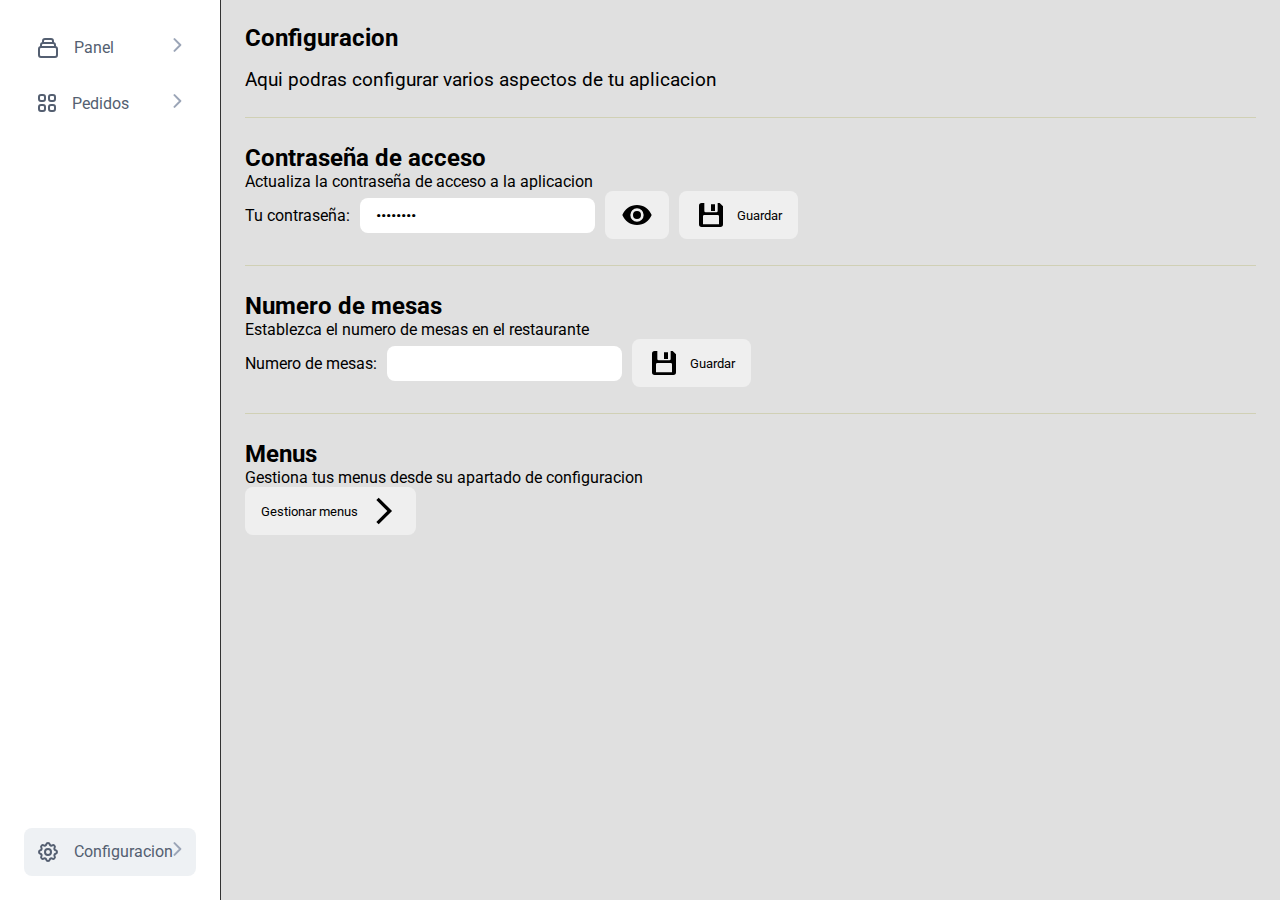
<file: escritorio/configuracion/index.html>
<!DOCTYPE html>
<html lang="es">

<head>
    <meta charset="UTF-8">
    <meta name="viewport" content="width=device-width, initial-scale=1.0">
    <title>Configuracion</title>
    <link rel="stylesheet" href="/escritorio/css/layout.css">
    <link rel="stylesheet" href="/escritorio/css/configuracion.css">
</head>

<body>

    <nav>
        <div>
            <a href="/escritorio/panel/">
                <div class="icon-label">
                    <svg width="20" height="20" viewBox="0 0 20 20" fill="none" xmlns="http://www.w3.org/2000/svg">
                        <path
                            d="M17 9H3M17 9C18.1046 9 19 9.89543 19 11V17C19 18.1046 18.1046 19 17 19H3C1.89543 19 1 18.1046 1 17V11C1 9.89543 1.89543 9 3 9M17 9V7C17 5.89543 16.1046 5 15 5M3 9V7C3 5.89543 3.89543 5 5 5M5 5V3C5 1.89543 5.89543 1 7 1H13C14.1046 1 15 1.89543 15 3V5M5 5H15"
                            stroke="#545F71" stroke-width="2" stroke-linecap="round" stroke-linejoin="round" />
                    </svg>

                    <p>Panel</p>
                </div>
                <svg width="9" height="14" viewBox="0 0 9 14" fill="none" xmlns="http://www.w3.org/2000/svg">
                    <path d="M1.5 1.16659L7.33333 6.99992L1.5 12.8333" stroke="#9BA5B7" stroke-width="2"
                        stroke-linecap="round" stroke-linejoin="round" />
                </svg>
            </a>

            <a href="/escritorio/pedidos">
                <div class="icon-label">
                    <svg width="18" height="18" viewBox="0 0 18 18" fill="none" xmlns="http://www.w3.org/2000/svg">
                        <path
                            d="M1 3C1 1.89543 1.89543 1 3 1H5C6.10457 1 7 1.89543 7 3V5C7 6.10457 6.10457 7 5 7H3C1.89543 7 1 6.10457 1 5V3Z"
                            stroke="#545F71" stroke-width="2" stroke-linecap="round" stroke-linejoin="round" />
                        <path
                            d="M11 3C11 1.89543 11.8954 1 13 1H15C16.1046 1 17 1.89543 17 3V5C17 6.10457 16.1046 7 15 7H13C11.8954 7 11 6.10457 11 5V3Z"
                            stroke="#545F71" stroke-width="2" stroke-linecap="round" stroke-linejoin="round" />
                        <path
                            d="M1 13C1 11.8954 1.89543 11 3 11H5C6.10457 11 7 11.8954 7 13V15C7 16.1046 6.10457 17 5 17H3C1.89543 17 1 16.1046 1 15V13Z"
                            stroke="#545F71" stroke-width="2" stroke-linecap="round" stroke-linejoin="round" />
                        <path
                            d="M11 13C11 11.8954 11.8954 11 13 11H15C16.1046 11 17 11.8954 17 13V15C17 16.1046 16.1046 17 15 17H13C11.8954 17 11 16.1046 11 15V13Z"
                            stroke="#545F71" stroke-width="2" stroke-linecap="round" stroke-linejoin="round" />
                    </svg>

                    Pedidos
                </div>

                <svg width="9" height="14" viewBox="0 0 9 14" fill="none" xmlns="http://www.w3.org/2000/svg">
                    <path d="M1.5 1.16659L7.33333 6.99992L1.5 12.8333" stroke="#9BA5B7" stroke-width="2"
                        stroke-linecap="round" stroke-linejoin="round" />
                </svg>

            </a>
        </div>

        <div>
            <a href="/escritorio/configuracion" class="active">
                <div class="icon-label">
                    <svg width="20" height="20" viewBox="0 0 20 20" fill="none" xmlns="http://www.w3.org/2000/svg">
                        <path
                            d="M8.32463 2.31731C8.75103 0.560897 11.249 0.560897 11.6754 2.31731C11.9508 3.45193 13.2507 3.99038 14.2478 3.38285C15.7913 2.44239 17.5576 4.2087 16.6172 5.75218C16.0096 6.74925 16.5481 8.04918 17.6827 8.32463C19.4391 8.75103 19.4391 11.249 17.6827 11.6754C16.5481 11.9508 16.0096 13.2507 16.6172 14.2478C17.5576 15.7913 15.7913 17.5576 14.2478 16.6172C13.2507 16.0096 11.9508 16.5481 11.6754 17.6827C11.249 19.4391 8.75103 19.4391 8.32463 17.6827C8.04918 16.5481 6.74926 16.0096 5.75219 16.6172C4.2087 17.5576 2.44239 15.7913 3.38285 14.2478C3.99038 13.2507 3.45193 11.9508 2.31731 11.6754C0.560897 11.249 0.560897 8.75103 2.31731 8.32463C3.45193 8.04918 3.99037 6.74926 3.38285 5.75218C2.44239 4.2087 4.2087 2.44239 5.75219 3.38285C6.74926 3.99037 8.04918 3.45193 8.32463 2.31731Z"
                            stroke="#545F71" stroke-width="2" stroke-linecap="round" stroke-linejoin="round" />
                        <path
                            d="M13 10C13 11.6569 11.6569 13 10 13C8.34315 13 7 11.6569 7 10C7 8.34315 8.34315 7 10 7C11.6569 7 13 8.34315 13 10Z"
                            stroke="#545F71" stroke-width="2" stroke-linecap="round" stroke-linejoin="round" />
                    </svg>

                    Configuracion
                </div>
                <svg width="9" height="14" viewBox="0 0 9 14" fill="none" xmlns="http://www.w3.org/2000/svg">
                    <path d="M1.5 1.16659L7.33333 6.99992L1.5 12.8333" stroke="#9BA5B7" stroke-width="2"
                        stroke-linecap="round" stroke-linejoin="round" />
                </svg>

            </a>
        </div>
    </nav>

    <main>
        <h2>Configuracion</h2>

        <p>Aqui podras configurar varios aspectos de tu aplicacion</p>

        <div class="horizontal-divider"></div>

        <!-- Contraseña de acceso -->
        <section>
            <h2>Contraseña de acceso</h2>

            <p>Actualiza la contraseña de acceso a la aplicacion</p>

            <div id="contrasena" class="campo">
                Tu contraseña: <input type="password" placeholder="Contraseña" value="12345678">
                <button>
                    <svg xmlns="http://www.w3.org/2000/svg" width="32" height="32" viewBox="0 0 24 24">
                        <path fill="currentColor"
                            d="M12 9a3 3 0 0 0-3 3a3 3 0 0 0 3 3a3 3 0 0 0 3-3a3 3 0 0 0-3-3m0 8a5 5 0 0 1-5-5a5 5 0 0 1 5-5a5 5 0 0 1 5 5a5 5 0 0 1-5 5m0-12.5C7 4.5 2.73 7.61 1 12c1.73 4.39 6 7.5 11 7.5s9.27-3.11 11-7.5c-1.73-4.39-6-7.5-11-7.5" />
                    </svg>
                </button>

                <button>
                    <svg xmlns="http://www.w3.org/2000/svg" width="32" height="32" viewBox="0 0 24 24">
                        <path fill="currentColor"
                            d="M5 3a2 2 0 0 0-2 2v14a2 2 0 0 0 2 2h14a2 2 0 0 0 2-2V5.5L18.5 3H17v6a1 1 0 0 1-1 1H8a1 1 0 0 1-1-1V3zm7 1v5h3V4zm-5 8h10a1 1 0 0 1 1 1v6H6v-6a1 1 0 0 1 1-1" />
                    </svg>
                    Guardar
                </button>
            </div>
        </section>

        <div class="horizontal-divider"></div>

        <section>
            <h2>Numero de mesas</h2>
            <p>Establezca el numero de mesas en el restaurante</p>

            <div id="num-mesas" class="campo">
                Numero de mesas: <input type="text">
                <button>
                    <svg xmlns="http://www.w3.org/2000/svg" width="32" height="32" viewBox="0 0 24 24">
                        <path fill="currentColor"
                            d="M5 3a2 2 0 0 0-2 2v14a2 2 0 0 0 2 2h14a2 2 0 0 0 2-2V5.5L18.5 3H17v6a1 1 0 0 1-1 1H8a1 1 0 0 1-1-1V3zm7 1v5h3V4zm-5 8h10a1 1 0 0 1 1 1v6H6v-6a1 1 0 0 1 1-1" />
                    </svg>
                    Guardar
                </button>   
            </div>
        </section>

        <div class="horizontal-divider"></div>

        <!-- Gestion de menus -->
        <section>
            <h2>Menus</h2>
            <p>Gestiona tus menus desde su apartado de configuracion</p>
            <div>
                <a href="/escritorio/configuracion/menu/">
                    <button>
                        Gestionar menus
                        <svg xmlns="http://www.w3.org/2000/svg" width="32" height="32" viewBox="0 0 24 24">
                            <path fill="currentColor" d="M8.025 22L6.25 20.225L14.475 12L6.25 3.775L8.025 2l10 10z" />
                        </svg>
                    </button>
                </a>
            </div>
        </section>

    </main>

</body>

</html>
</file>
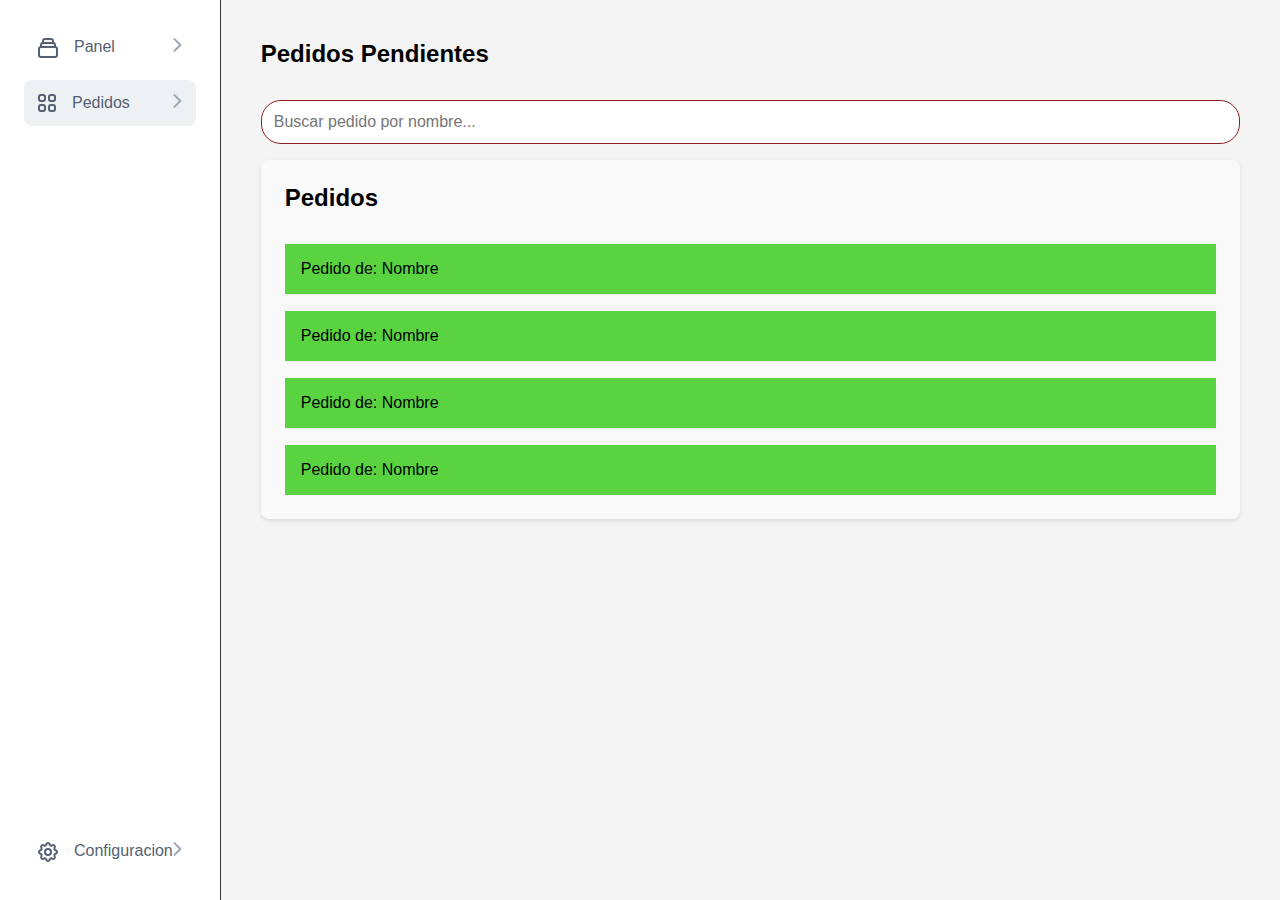
<file: escritorio/pedidos/index.html>
<!DOCTYPE html>
<html lang="es">

<head>
    <meta charset="UTF-8">
    <meta name="viewport" content="width=device-width, initial-scale=1.0">
    <title>Pedidos</title>
    <link rel="stylesheet" href="/escritorio/css/layout.css">
    <link rel="stylesheet" href="/escritorio/css/pedidos.css">
</head>

<body>

    <nav>
        <div>
            <a href="/escritorio/panel/">
                <div class="icon-label">
                    <svg width="20" height="20" viewBox="0 0 20 20" fill="none" xmlns="http://www.w3.org/2000/svg">
                        <path
                            d="M17 9H3M17 9C18.1046 9 19 9.89543 19 11V17C19 18.1046 18.1046 19 17 19H3C1.89543 19 1 18.1046 1 17V11C1 9.89543 1.89543 9 3 9M17 9V7C17 5.89543 16.1046 5 15 5M3 9V7C3 5.89543 3.89543 5 5 5M5 5V3C5 1.89543 5.89543 1 7 1H13C14.1046 1 15 1.89543 15 3V5M5 5H15"
                            stroke="#545F71" stroke-width="2" stroke-linecap="round" stroke-linejoin="round" />
                    </svg>

                    <p>Panel</p>
                </div>
                <svg width="9" height="14" viewBox="0 0 9 14" fill="none" xmlns="http://www.w3.org/2000/svg">
                    <path d="M1.5 1.16659L7.33333 6.99992L1.5 12.8333" stroke="#9BA5B7" stroke-width="2"
                        stroke-linecap="round" stroke-linejoin="round" />
                </svg>
            </a>

            <a href="/escritorio/pedidos" class="active">
                <div class="icon-label">
                    <svg width="18" height="18" viewBox="0 0 18 18" fill="none" xmlns="http://www.w3.org/2000/svg">
                        <path
                            d="M1 3C1 1.89543 1.89543 1 3 1H5C6.10457 1 7 1.89543 7 3V5C7 6.10457 6.10457 7 5 7H3C1.89543 7 1 6.10457 1 5V3Z"
                            stroke="#545F71" stroke-width="2" stroke-linecap="round" stroke-linejoin="round" />
                        <path
                            d="M11 3C11 1.89543 11.8954 1 13 1H15C16.1046 1 17 1.89543 17 3V5C17 6.10457 16.1046 7 15 7H13C11.8954 7 11 6.10457 11 5V3Z"
                            stroke="#545F71" stroke-width="2" stroke-linecap="round" stroke-linejoin="round" />
                        <path
                            d="M1 13C1 11.8954 1.89543 11 3 11H5C6.10457 11 7 11.8954 7 13V15C7 16.1046 6.10457 17 5 17H3C1.89543 17 1 16.1046 1 15V13Z"
                            stroke="#545F71" stroke-width="2" stroke-linecap="round" stroke-linejoin="round" />
                        <path
                            d="M11 13C11 11.8954 11.8954 11 13 11H15C16.1046 11 17 11.8954 17 13V15C17 16.1046 16.1046 17 15 17H13C11.8954 17 11 16.1046 11 15V13Z"
                            stroke="#545F71" stroke-width="2" stroke-linecap="round" stroke-linejoin="round" />
                    </svg>

                    Pedidos
                </div>
                <svg width="9" height="14" viewBox="0 0 9 14" fill="none" xmlns="http://www.w3.org/2000/svg">
                    <path d="M1.5 1.16659L7.33333 6.99992L1.5 12.8333" stroke="#9BA5B7" stroke-width="2"
                        stroke-linecap="round" stroke-linejoin="round" />
                </svg>

            </a>
        </div>

        <div>
            <a href="/escritorio/configuracion">
                <div class="icon-label">
                    <svg width="20" height="20" viewBox="0 0 20 20" fill="none" xmlns="http://www.w3.org/2000/svg">
                        <path
                            d="M8.32463 2.31731C8.75103 0.560897 11.249 0.560897 11.6754 2.31731C11.9508 3.45193 13.2507 3.99038 14.2478 3.38285C15.7913 2.44239 17.5576 4.2087 16.6172 5.75218C16.0096 6.74925 16.5481 8.04918 17.6827 8.32463C19.4391 8.75103 19.4391 11.249 17.6827 11.6754C16.5481 11.9508 16.0096 13.2507 16.6172 14.2478C17.5576 15.7913 15.7913 17.5576 14.2478 16.6172C13.2507 16.0096 11.9508 16.5481 11.6754 17.6827C11.249 19.4391 8.75103 19.4391 8.32463 17.6827C8.04918 16.5481 6.74926 16.0096 5.75219 16.6172C4.2087 17.5576 2.44239 15.7913 3.38285 14.2478C3.99038 13.2507 3.45193 11.9508 2.31731 11.6754C0.560897 11.249 0.560897 8.75103 2.31731 8.32463C3.45193 8.04918 3.99037 6.74926 3.38285 5.75218C2.44239 4.2087 4.2087 2.44239 5.75219 3.38285C6.74926 3.99037 8.04918 3.45193 8.32463 2.31731Z"
                            stroke="#545F71" stroke-width="2" stroke-linecap="round" stroke-linejoin="round" />
                        <path
                            d="M13 10C13 11.6569 11.6569 13 10 13C8.34315 13 7 11.6569 7 10C7 8.34315 8.34315 7 10 7C11.6569 7 13 8.34315 13 10Z"
                            stroke="#545F71" stroke-width="2" stroke-linecap="round" stroke-linejoin="round" />
                    </svg>

                    Configuracion
                </div>
                <svg width="9" height="14" viewBox="0 0 9 14" fill="none" xmlns="http://www.w3.org/2000/svg">
                    <path d="M1.5 1.16659L7.33333 6.99992L1.5 12.8333" stroke="#9BA5B7" stroke-width="2"
                        stroke-linecap="round" stroke-linejoin="round" />
                </svg>

            </a>
        </div>
    </nav>

    <main>
        <h2 class="title">Pedidos Pendientes</h2>
        <div class="search-container">
            <input type="text" placeholder="Buscar pedido por nombre..." class="search-input">
        </div>
        <div>
            <div class="pedidos-pendientes">
                <h3>Pedidos</h3>
                <div class="pedido">Pedido de: Nombre</div>
                <div class="pedido">Pedido de: Nombre</div>
                <div class="pedido">Pedido de: Nombre</div>
                <div class="pedido">Pedido de: Nombre</div>
            </div>
        </div>
    </main>


</body>

</html>
</file>
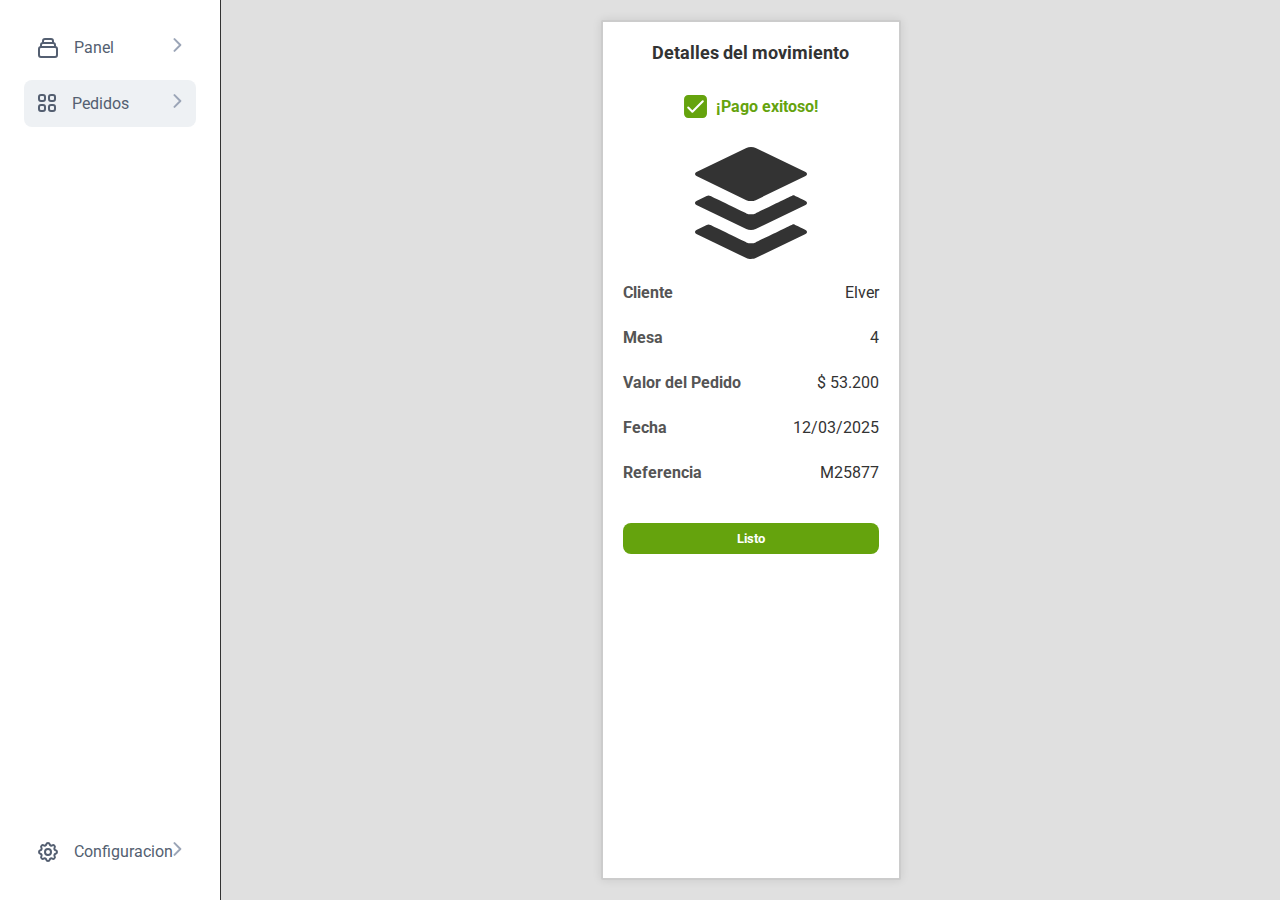
<file: escritorio/pedidos/detalle-movimiento/index.html>
<!DOCTYPE html>
<html lang="es">

<head>
    <meta charset="UTF-8">
    <meta name="viewport" content="width=device-width, initial-scale=1.0">
    <title>Pedidos</title>
    <link rel="stylesheet" href="/escritorio/css/layout.css">
    <link rel="stylesheet" href="/escritorio/css/detalleMovimientos.css">
</head>

<body>
    <nav>
        <div>
            <a href="/escritorio/panel/">
                <div class="icon-label">
                    <svg width="20" height="20" viewBox="0 0 20 20" fill="none" xmlns="http://www.w3.org/2000/svg">
                        <path
                            d="M17 9H3M17 9C18.1046 9 19 9.89543 19 11V17C19 18.1046 18.1046 19 17 19H3C1.89543 19 1 18.1046 1 17V11C1 9.89543 1.89543 9 3 9M17 9V7C17 5.89543 16.1046 5 15 5M3 9V7C3 5.89543 3.89543 5 5 5M5 5V3C5 1.89543 5.89543 1 7 1H13C14.1046 1 15 1.89543 15 3V5M5 5H15"
                            stroke="#545F71" stroke-width="2" stroke-linecap="round" stroke-linejoin="round" />
                    </svg>

                    <p>Panel</p>
                </div>
                <svg width="9" height="14" viewBox="0 0 9 14" fill="none" xmlns="http://www.w3.org/2000/svg">
                    <path d="M1.5 1.16659L7.33333 6.99992L1.5 12.8333" stroke="#9BA5B7" stroke-width="2"
                        stroke-linecap="round" stroke-linejoin="round" />
                </svg>
            </a>

            <a href="/escritorio/pedidos" class="active">
                <div class="icon-label">
                    <svg width="18" height="18" viewBox="0 0 18 18" fill="none" xmlns="http://www.w3.org/2000/svg">
                        <path
                            d="M1 3C1 1.89543 1.89543 1 3 1H5C6.10457 1 7 1.89543 7 3V5C7 6.10457 6.10457 7 5 7H3C1.89543 7 1 6.10457 1 5V3Z"
                            stroke="#545F71" stroke-width="2" stroke-linecap="round" stroke-linejoin="round" />
                        <path
                            d="M11 3C11 1.89543 11.8954 1 13 1H15C16.1046 1 17 1.89543 17 3V5C17 6.10457 16.1046 7 15 7H13C11.8954 7 11 6.10457 11 5V3Z"
                            stroke="#545F71" stroke-width="2" stroke-linecap="round" stroke-linejoin="round" />
                        <path
                            d="M1 13C1 11.8954 1.89543 11 3 11H5C6.10457 11 7 11.8954 7 13V15C7 16.1046 6.10457 17 5 17H3C1.89543 17 1 16.1046 1 15V13Z"
                            stroke="#545F71" stroke-width="2" stroke-linecap="round" stroke-linejoin="round" />
                        <path
                            d="M11 13C11 11.8954 11.8954 11 13 11H15C16.1046 11 17 11.8954 17 13V15C17 16.1046 16.1046 17 15 17H13C11.8954 17 11 16.1046 11 15V13Z"
                            stroke="#545F71" stroke-width="2" stroke-linecap="round" stroke-linejoin="round" />
                    </svg>

                    Pedidos
                </div>
                <svg width="9" height="14" viewBox="0 0 9 14" fill="none" xmlns="http://www.w3.org/2000/svg">
                    <path d="M1.5 1.16659L7.33333 6.99992L1.5 12.8333" stroke="#9BA5B7" stroke-width="2"
                        stroke-linecap="round" stroke-linejoin="round" />
                </svg>

            </a>
        </div>

        <div>
            <a href="/escritorio/configuracion">
                <div class="icon-label">
                    <svg width="20" height="20" viewBox="0 0 20 20" fill="none" xmlns="http://www.w3.org/2000/svg">
                        <path
                            d="M8.32463 2.31731C8.75103 0.560897 11.249 0.560897 11.6754 2.31731C11.9508 3.45193 13.2507 3.99038 14.2478 3.38285C15.7913 2.44239 17.5576 4.2087 16.6172 5.75218C16.0096 6.74925 16.5481 8.04918 17.6827 8.32463C19.4391 8.75103 19.4391 11.249 17.6827 11.6754C16.5481 11.9508 16.0096 13.2507 16.6172 14.2478C17.5576 15.7913 15.7913 17.5576 14.2478 16.6172C13.2507 16.0096 11.9508 16.5481 11.6754 17.6827C11.249 19.4391 8.75103 19.4391 8.32463 17.6827C8.04918 16.5481 6.74926 16.0096 5.75219 16.6172C4.2087 17.5576 2.44239 15.7913 3.38285 14.2478C3.99038 13.2507 3.45193 11.9508 2.31731 11.6754C0.560897 11.249 0.560897 8.75103 2.31731 8.32463C3.45193 8.04918 3.99037 6.74926 3.38285 5.75218C2.44239 4.2087 4.2087 2.44239 5.75219 3.38285C6.74926 3.99037 8.04918 3.45193 8.32463 2.31731Z"
                            stroke="#545F71" stroke-width="2" stroke-linecap="round" stroke-linejoin="round" />
                        <path
                            d="M13 10C13 11.6569 11.6569 13 10 13C8.34315 13 7 11.6569 7 10C7 8.34315 8.34315 7 10 7C11.6569 7 13 8.34315 13 10Z"
                            stroke="#545F71" stroke-width="2" stroke-linecap="round" stroke-linejoin="round" />
                    </svg>

                    Configuracion
                </div>
                <svg width="9" height="14" viewBox="0 0 9 14" fill="none" xmlns="http://www.w3.org/2000/svg">
                    <path d="M1.5 1.16659L7.33333 6.99992L1.5 12.8333" stroke="#9BA5B7" stroke-width="2"
                        stroke-linecap="round" stroke-linejoin="round" />
                </svg>

            </a>
        </div>
    </nav>

    <main class="movement-details">
        <h1 class="movement-title">Detalles del movimiento</h1>
        <div class="contenedor-verificacion">
            <div class="chek-exito">
                <svg xmlns="http://www.w3.org/2000/svg" width="25" height="25" viewBox="0 0 24 24">
                    <g fill="none">
                        <path fill-rule="evenodd" clip-rule="evenodd"
                            d="M5 1a4 4 0 0 0-4 4v14a4 4 0 0 0 4 4h14a4 4 0 0 0 4-4V5a4 4 0 0 0-4-4H5zm14.707 6.707a1 1 0 0 0-1.414-1.414L9 15.586l-3.293-3.293a1 1 0 0 0-1.414 1.414l4 4a1 1 0 0 0 1.414 0l10-10z"
                            fill="#65a30d" />
                    </g>
                    <span>
                        ¡Pago exitoso!
                    </span>
                </svg>

            </div>
            <div class="logo">
                <svg xmlns="http://www.w3.org/2000/svg" width="128" height="128" viewBox="0 0 512 512">
                    <path fill="#333333"
                        d="m39.93 149.25l197.4 95.32c5.14 2.45 12 3.73 18.79 3.73s13.65-1.28 18.78-3.73l197.4-95.32c10.38-5 10.38-13.18 0-18.2L274.9 35.73c-5.13-2.45-12-3.73-18.78-3.73s-13.65 1.28-18.79 3.73l-197.4 95.32c-10.38 5.02-10.38 13.18 0 18.2" />
                    <path fill="#333333"
                        d="M472.3 246.9s-36.05-17.38-40.83-19.72s-6.07-2.21-11.09.12s-145.6 70.23-145.6 70.23a45.7 45.7 0 0 1-18.78 3.74c-6.77 0-13.65-1.29-18.78-3.74c0 0-136.85-66-143.27-69.18C87 225 85 225 78.67 228l-39 18.78c-10.38 5-10.38 13.19 0 18.2L237.1 360.3c5.13 2.45 12 3.73 18.78 3.73s13.65-1.28 18.79-3.73l197.4-95.3c10.61-4.92 10.61-13.08.23-18.1" />
                    <path fill="#333333"
                        d="M472.3 362.75s-36.05-17.38-40.83-19.75s-6.07-2.21-11.09.12S274.9 413.5 274.9 413.5a45.7 45.7 0 0 1-18.78 3.73c-6.77 0-13.65-1.28-18.79-3.73c0 0-136.85-66-143.26-69.18c-7-3.39-9-3.39-15.29-.35l-39 18.78c-10.39 5-10.39 13.18 0 18.2l197.4 95.32c5.13 2.56 12 3.73 18.78 3.73s13.65-1.28 18.78-3.73L472.18 381c10.5-5.07 10.5-13.23.12-18.25" />
                </svg>
            </div>

        </div>
        <div class="detail">
            <label>Cliente</label>
            <span>Elver</span>
        </div>
        <div class="detail">
            <label>Mesa</label>
            <span>4</span>
        </div>
        <div class="detail">
            <label>Valor del Pedido</label>
            <span>$ 53.200</span>
        </div>
        <div class="detail">
            <label>Fecha</label>
            <span>12/03/2025</span>
        </div>
        <div class="detail">
            <label>Referencia</label>
            <span>M25877</span>
        </div>
        <button class="status">
            Listo
    </button>
    </main>

</body>

</html>
</file>
<file: escritorio/css/layout.css>
/* @import url('https://fonts.googleapis.com/css2?family=Montserrat:ital,wght@0,100..900;1,100..900&display=swap'); */
@import url('https://fonts.googleapis.com/css2?family=Roboto:ital,wght@0,100..900;1,100..900&display=swap');

* {
    margin: 0;
    padding: 0;
    /* font-family: "Montserrat", sans-serif; */
    font-family: "Roboto", sans-serif;
    box-sizing: border-box;
    text-decoration: none;
    list-style: none;
}

body {
    background-color: #E0E0E0;
    height: 100dvh;
    
    display: grid;
    grid-template-rows: 1fr;
    grid-template-columns: 1fr 5fr;
}

nav {
    background-color: white;
    padding: 1.5rem;
    display: flex;
    flex-direction: column;
    justify-content: space-between;

    border-right: 1px solid #333;

    & div {
        display: flex;
        flex-direction: column;
        gap: 0.5rem;

        & a {
            display: flex;
            justify-content: space-between;

            padding: 14px;
            color: #545F71;
            border-radius: 8px;
        
            &.active { background-color: #EEF1F4; }
           

            & .icon-label {
                display: flex;
                flex-direction: row;
                gap: 1rem;
            }
        }
    }
}

main {
    padding: 1.5rem;
    display: flex;
    flex-direction: column;
    gap: 1rem;

    overflow-y: auto;

    & > h1 {
        font-size: 2rem;
    }

    & > p {
        font-size: 1.2rem;
    }
 

    & > div {
        display: flex;
        gap: 1rem;
        flex-wrap: wrap;
    }


    & > div > div > h2 {
        font-size: 1.5rem;
    }

    & > div > div > p {
        font-size: 1rem;
    }

    & button {
        padding: 0.5rem 1rem;
        color: black;
        border: none;
        border-radius: 0.5rem;
        cursor: pointer;
        transition: all 0.3s;

        display: flex;
        align-items: center;
        justify-content: center;
        gap: 10px;
    }
}
</file>
<file: escritorio/css/configuracion.css>
.vertical-divider {
    display: inline-block;
    border-left: 1px solid #ccc;
    margin: 0 10px;
    height: 100%;
}

.horizontal-divider {
    display: block;
    border-top: 1px solid #ccac;
    margin: 10px 0;
    width: 100%;
}

.campo {
    display: flex;
    align-items: center;
    gap: 10px;
}

input {
    padding: 0.5rem 1rem;
    border: none;
    border-radius: 0.5rem;
    font-size: 1rem;
}
</file>
<file: escritorio/css/pedidos.css>
/* Estilos generales */
* {
    margin: 0;
    padding: 0;
    font-family: "Montserrat", sans-serif;
    box-sizing: border-box;
    text-decoration: none;
    list-style: none;
}

body {
    min-height: 100dvh;
    background-color: #f4f4f4;
}

.search-bar {
    display: flex;
    gap: 0.5rem;
    width: 100%;
    max-width: 600px;
}

.search-bar input {
    flex: 1;
    padding: 0.75rem;
    border: 1px solid #8f1f1f;
    border-radius: 8px;
    font-size: 1rem;
    outline: none;
}

.search-bar input:focus {
    border-color: #0a70ff;
}

/* Contenido principal */
main {
    padding: 2.5rem;
    display: flex;
    
}

/* Estilos para los pedidos pendientes */
.pedidos-pendientes {
    width: 100%;
    background-color: #f9f9f9;
    padding: 1.5rem;
    border-radius: 8px;
    box-shadow: 0 2px 4px rgba(0, 0, 0, 0.1);
    display: flex;
    flex-direction: column;
    gap: 1rem;
}

.pedidos-pendientes h3 {
    font-size: 1.5rem;
    color: #000000;
    margin-bottom: 1rem;
}

.pedido {
    padding: 1rem;
    border-bottom: 1px solid #eee;
    font-size: 1rem;
    color: #000000;
    background-color: #59d440;
}

.pedido:last-child {
    border-bottom: none;
}

.title{
    font-size: 1.5rem;
    color: #000000;
    margin-bottom: 1rem;
}
.search-input{
    padding: 0.75rem;
    border: 1px solid #8f1f1f;
    border-radius: 20px;
    font-size: 1rem;
    outline: none;
    width: 100%;
}
</file>
<file: escritorio/css/detalleMovimientos.css>
.movement-details {
    background-color: #fff;
    padding: 20px;
    border-radius: 2px;
    border: 2px solid #ccc;
    box-shadow: 0 0 10px rgba(0, 0, 0, 0.1);
    width: 300px;
    margin: 20px auto; /* Centrado con margen */
}

.movement-title {
    font-size: 18px;
    color: #333;
    text-align: center;
    margin-bottom: 15px; /* Reducido el margen inferior */
}

.detail {
    display: flex;
    justify-content: space-between;
    margin-bottom: 10px; /* Reducido el margen inferior */
}

.detail label {
    font-weight: bold;
    color: #555;
}

.detail span {
    color: #333;
}

.status {
    text-align: center;
    font-weight: bold;
    color: rgb(255, 255, 255);
    margin-top: 15px; /* Reducido el margen superior */
    background-color: #65a30d;
}

.contenedor-verificacion {
    display: flex;
    flex-direction: column;
    align-items: center;
    gap: 20px;
}

.chek-exito {
    display: flex;
    align-items: center;
    gap: 8px;
}

.chek-exito svg {
    width: 25px;
    height: 25px;
}

.chek-exito span {
    font-size: 16px;
    color: #65a30d;
    font-weight: bold;
}

.logo {
    display: flex;
    justify-content: center;
}

.logo svg {
    width: 128px;
    height: 128px;
}
</file>
